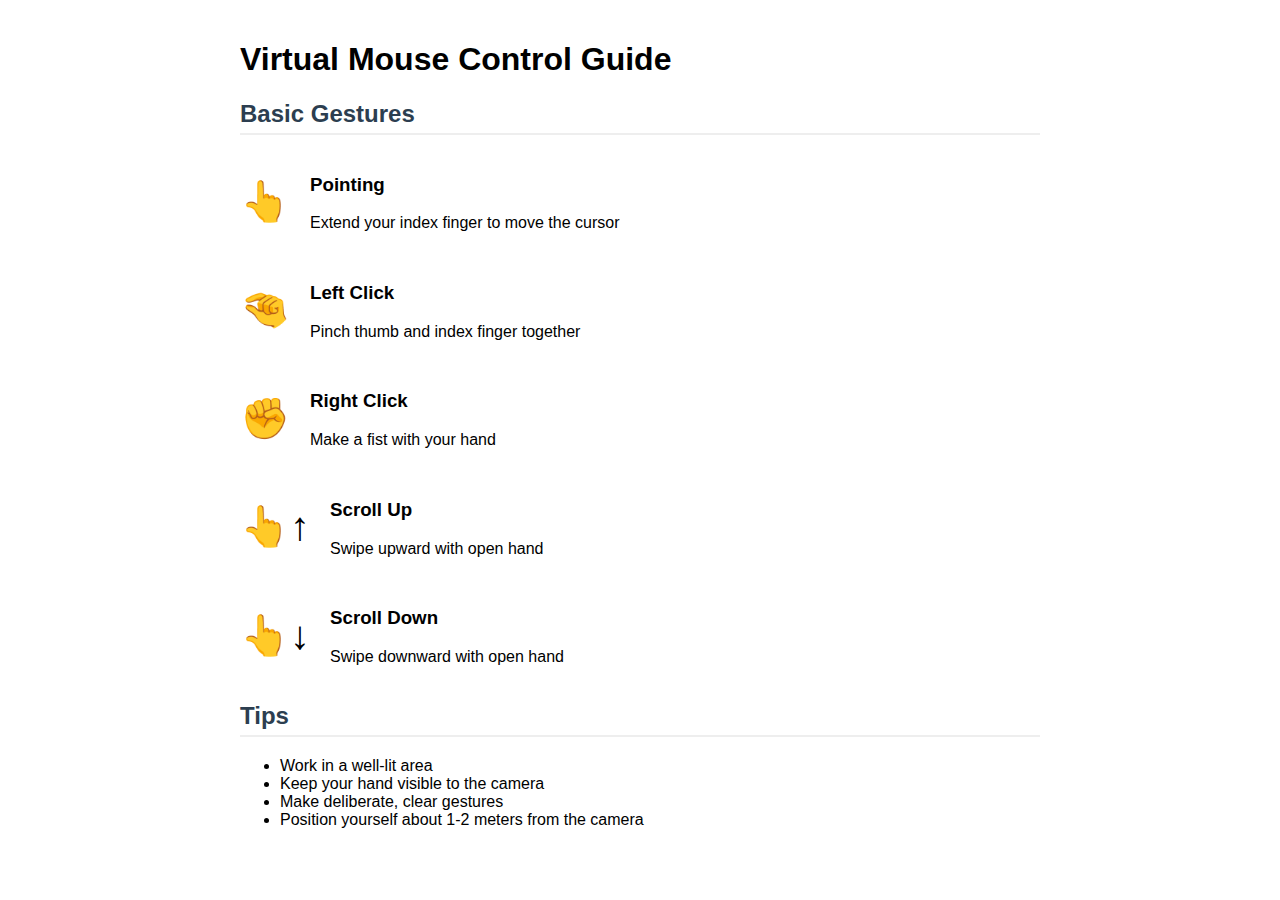
<file: instructions.html>
<!DOCTYPE html>
<html>
<head>
  <title>Virtual Mouse Instructions</title>
  <style>
    body { font-family: Arial, sans-serif; max-width: 800px; margin: 0 auto; padding: 20px; }
    .gesture { display: flex; align-items: center; margin: 15px 0; }
    .gesture-icon { font-size: 40px; margin-right: 20px; }
    h2 { color: #2c3e50; border-bottom: 2px solid #eee; padding-bottom: 5px; }
  </style>
</head>
<body>
  <h1>Virtual Mouse Control Guide</h1>
  
  <h2>Basic Gestures</h2>
  
  <div class="gesture">
    <div class="gesture-icon">👆</div>
    <div>
      <h3>Pointing</h3>
      <p>Extend your index finger to move the cursor</p>
    </div>
  </div>
  
  <div class="gesture">
    <div class="gesture-icon">🤏</div>
    <div>
      <h3>Left Click</h3>
      <p>Pinch thumb and index finger together</p>
    </div>
  </div>
  
  <div class="gesture">
    <div class="gesture-icon">✊</div>
    <div>
      <h3>Right Click</h3>
      <p>Make a fist with your hand</p>
    </div>
  </div>
  
  <div class="gesture">
    <div class="gesture-icon">👆↑</div>
    <div>
      <h3>Scroll Up</h3>
      <p>Swipe upward with open hand</p>
    </div>
  </div>
  
  <div class="gesture">
    <div class="gesture-icon">👆↓</div>
    <div>
      <h3>Scroll Down</h3>
      <p>Swipe downward with open hand</p>
    </div>
  </div>
  
  <h2>Tips</h2>
  <ul>
    <li>Work in a well-lit area</li>
    <li>Keep your hand visible to the camera</li>
    <li>Make deliberate, clear gestures</li>
    <li>Position yourself about 1-2 meters from the camera</li>
  </ul>
</body>
</html>
</file>
